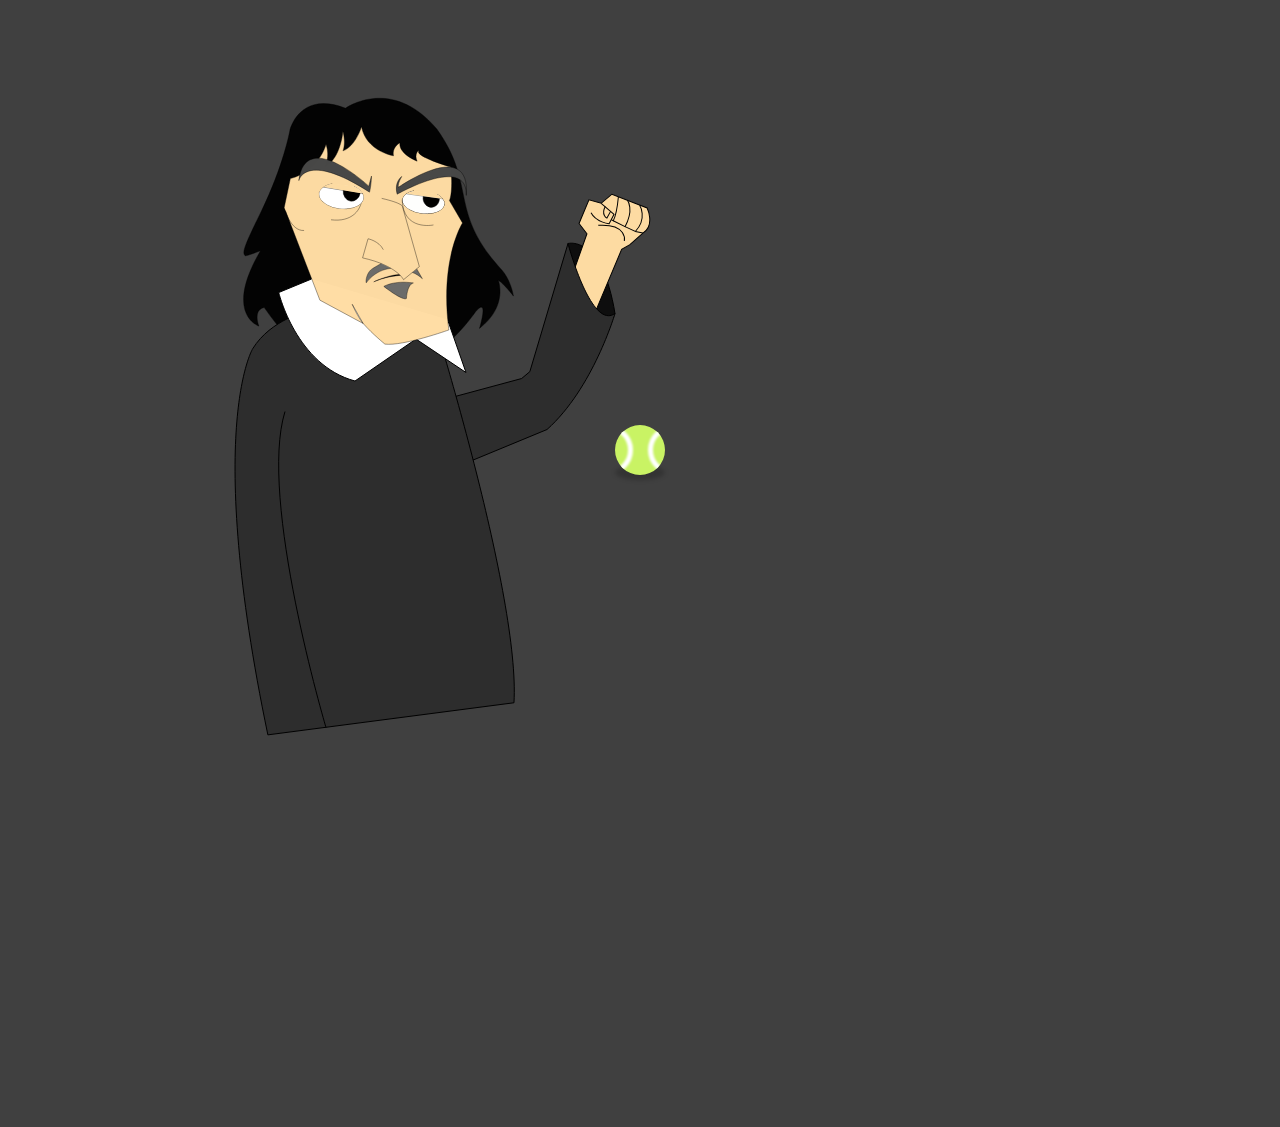
<file: DescartesSVG/reflexão/index.html>
<!DOCTYPE html>
<html lang="en">
  <head>
    <meta charset="UTF-8">
    <link rel="stylesheet" href="index.css">
  </head>
  <body>
    <svg
      xmlns:dc="http://purl.org/dc/elements/1.1/"
      xmlns:cc="http://creativecommons.org/ns#"
      xmlns:rdf="http://www.w3.org/1999/02/22-rdf-syntax-ns#"
      xmlns:svg="http://www.w3.org/2000/svg"
      xmlns="http://www.w3.org/2000/svg"
      xmlns:sodipodi="http://sodipodi.sourceforge.net/DTD/sodipodi-0.dtd"
      xmlns:inkscape="http://www.inkscape.org/namespaces/inkscape"
      width="210mm"
      height="297mm"
      viewBox="0 0 210 297"
      version="1.1"
      id="svg6833"
      inkscape:version="0.92.1 r15371"
      sodipodi:docname="Descartes_CorpoInteiro.svg">
      <defs
	id="defs6827" />
      <sodipodi:namedview
	id="base"
	pagecolor="#ffffff"
	bordercolor="#666666"
	borderopacity="1.0"
	inkscape:pageopacity="0.0"
	inkscape:pageshadow="2"
	inkscape:zoom="1"
	inkscape:cx="439.26844"
	inkscape:cy="694.39369"
	inkscape:document-units="mm"
	inkscape:current-layer="layer1"
	showgrid="false"
	inkscape:window-width="1920"
	inkscape:window-height="983"
	inkscape:window-x="0"
	inkscape:window-y="27"
	inkscape:window-maximized="1" />
      <metadata
	id="metadata6830">
	<rdf:RDF>
	  <cc:Work
            rdf:about="">
            <dc:format>image/svg+xml</dc:format>
            <dc:type
              rdf:resource="http://purl.org/dc/dcmitype/StillImage" />
            <dc:title />
	  </cc:Work>
	</rdf:RDF>
      </metadata>
      <g
	inkscape:label="Camada 1"
	inkscape:groupmode="layer"
	id="layer1">
	<g
	  id="braco"
	  inkscape:label="braco">
	  <path
            sodipodi:nodetypes="cc"
            inkscape:connector-curvature="0"
            id="path7657"
            d="m 150.28333,64.43125 c 0,0 9.01943,-2.451581 12.43542,18.520831 C 156.02871,99.397403 150.28333,64.43125 150.28333,64.43125 Z"
            style="fill:#0e0e0e;fill-opacity:1;fill-rule:evenodd;stroke:#000000;stroke-width:0.26458332px;stroke-linecap:butt;stroke-linejoin:miter;stroke-opacity:1" />
	  <g
            transform="rotate(-4.6210497,204.53325,98.800029)"
            id="g7698">
            <path
              style="fill:#fddba2;fill-opacity:1;fill-rule:evenodd;stroke:#000000;stroke-width:0.26458332px;stroke-linecap:butt;stroke-linejoin:miter;stroke-opacity:1"
              d="m 150.56591,75.596598 7.87135,-17.594791 -1.86285,-2.880059 3.11712,-6.051036 3.14744,1.191431 3.02843,-2.16092 8.98828,4.383288 c 0,0 1.80806,4.751957 -1.65308,6.529301 l -3.67172,2.768959 -2.28107,1.078513 -11.86602,22.86746 c 0,0 -6.09987,-3.483862 -4.81788,-10.132146 z"
              id="path7659"
              inkscape:connector-curvature="0"
              sodipodi:nodetypes="cccccccccccc" />
            <path
              style="fill:none;fill-rule:evenodd;stroke:#000000;stroke-width:0.26458332px;stroke-linecap:butt;stroke-linejoin:miter;stroke-opacity:1"
              d="m 162.83897,50.262143 3.15545,3.19518 -1.49671,2.385383 c 0,0 -3.41437,-0.654812 -4.5369,-3.274052"
              id="path7661"
              inkscape:connector-curvature="0"
              sodipodi:nodetypes="cccc" />
            <path
              style="fill:none;fill-rule:evenodd;stroke:#000000;stroke-width:0.26458332px;stroke-linecap:butt;stroke-linejoin:miter;stroke-opacity:1"
              d="m 167.50521,48.977884 c -0.79375,4.497917 -1.85209,6.151562 -1.85209,6.151562 l -0.52398,-0.327423"
              id="path7663"
              inkscape:connector-curvature="0"
              sodipodi:nodetypes="ccc" />
            <path
              style="fill:none;fill-rule:evenodd;stroke:#000000;stroke-width:0.26458332px;stroke-linecap:butt;stroke-linejoin:miter;stroke-opacity:1"
              d="m 169.85313,50.066341 c 0,0 1.59025,2.572469 -1.21608,6.875507 l -2.98393,-1.812402"
              id="path7669"
              inkscape:connector-curvature="0"
              sodipodi:nodetypes="ccc" />
            <path
              style="fill:none;fill-rule:evenodd;stroke:#000000;stroke-width:0.26458332px;stroke-linecap:butt;stroke-linejoin:miter;stroke-opacity:1"
              d="m 172.94009,51.609821 c 0,0 1.87089,3.554685 -1.6838,6.828737 l -2.61924,-1.49671"
              id="path7671"
              inkscape:connector-curvature="0"
              sodipodi:nodetypes="ccc" />
            <path
              style="fill:none;fill-rule:evenodd;stroke:#000000;stroke-width:0.26458332px;stroke-linecap:butt;stroke-linejoin:miter;stroke-opacity:1"
              d="m 168.14594,60.70701 c 0,0 1.26285,-4.536901 -6.54811,-4.677217"
              id="path7677"
              inkscape:connector-curvature="0" />
            <path
              style="fill:none;fill-rule:evenodd;stroke:#000000;stroke-width:0.26458332px;stroke-linecap:butt;stroke-linejoin:miter;stroke-opacity:1"
              d="m 165.15252,52.603732 -1.12253,1.69549 c 0,0 -1.56141,-0.946822 -0.18709,-3.086962"
              id="path7683"
              inkscape:connector-curvature="0" />
            <path
              style="fill:none;fill-rule:evenodd;stroke:#000000;stroke-width:0.26458332px;stroke-linecap:butt;stroke-linejoin:miter;stroke-opacity:1"
              d="m 171.25629,58.438557 1.94631,0.575254"
              id="path7685"
              inkscape:connector-curvature="0" />
	  </g>
	  <path
            sodipodi:nodetypes="ccccccc"
            inkscape:connector-curvature="0"
            id="path7651"
            d="m 120.38542,104.9125 17.63078,-4.7625 2.17252,-1.819216 10.09461,-33.899534 c 0,0 6.08542,23.018748 12.43542,18.520831 0,0 -5.82084,19.843769 -17.99167,30.691679 l -19.84375,8.20209"
            style="fill:#2d2d2d;fill-opacity:1;fill-rule:evenodd;stroke:#000000;stroke-width:0.26458332px;stroke-linecap:butt;stroke-linejoin:miter;stroke-opacity:1" />
	</g>
	<g
	  id="g179">
	  <path
            sodipodi:nodetypes="ccsccccccccccc"
            inkscape:connector-curvature="0"
            id="path46"
            d="m 68.923245,66.350816 c -4.189065,1.588954 -4.044617,1.300054 -4.044617,1.300054 -1.013522,-0.761238 0.06597,-3.185471 4.17165,-11.558958 6.030365,-12.298844 7.666047,-21.674851 7.666047,-21.674851 0,0 2.454157,-10.538136 14.71569,-5.804419 0,0 12.171005,-8.659521 24.148795,5.52568 10.69191,14.965667 2.89014,21.834415 17.24044,37.33235 2.45566,2.889012 3.03647,6.870792 3.03647,6.870792 0,0 -2.56807,-3.316352 -4.01258,-4.183057 0,0 2.68172,6.803699 -4.97416,12.726178 0,0 2.76209,-9.149958 -1.28253,-4.094185 0.004,-0.0019 -27.026153,40.05009 -55.671471,-1.416718 0,0 -3.024754,0.301967 -1.427083,4.911322 0,0 -9.389295,-3.177912 0.433349,-19.934188"
            style="fill:#030303;fill-opacity:1;fill-rule:evenodd;stroke:#000000;stroke-width:0.10111545px;stroke-linecap:butt;stroke-linejoin:miter;stroke-opacity:1" />
	  <path
            sodipodi:nodetypes="ccccc"
            inkscape:connector-curvature="0"
            id="path7624"
            d="m 114.64277,84.302738 c 0,0 23.00116,73.670492 21.34947,101.638832 l -65.11677,8.4931 C 54.037489,113.61237 66.855817,92.276467 66.855817,92.276467 71.720123,84.418743 81.48612,82.302399 81.48612,82.302399"
            style="fill:#2d2d2d;fill-opacity:1;fill-rule:evenodd;stroke:#000000;stroke-width:0.26458332px;stroke-linecap:butt;stroke-linejoin:miter;stroke-opacity:1" />
	  <path
            inkscape:connector-curvature="0"
            id="path7029"
            d="m 82.417707,73.823956 -8.665104,3.571875 c 0,0 4.564063,19.182291 20.174479,23.415629 L 110.06667,89.698958 123.29583,98.5625 118.40104,84.539583"
            style="fill:#ffffff;fill-opacity:1;fill-rule:evenodd;stroke:#000000;stroke-width:0.26458332px;stroke-linecap:butt;stroke-linejoin:miter;stroke-opacity:1" />
	  <path
            sodipodi:nodetypes="cccccccccccccsccccccccc"
            inkscape:connector-curvature="0"
            id="path10"
            d="m 93.190958,80.506977 c 0,0 1.452974,3.40982 2.896261,5.080122 z m -17.999754,-25.561502 1.63076,-7.68942 c 7.662225,-1.961103 9.435361,-9.073116 9.435361,-9.073116 1.155606,3.322364 -0.269876,5.862643 -0.269876,5.862643 4.189069,-2.02231 4.747846,-9.329459 4.747846,-9.329459 0.866705,3.322364 0,5.200226 0,5.200226 3.322364,-1.155605 4.911322,-6.355831 4.911322,-6.355831 1.300059,6.500279 8.465803,7.663146 8.465803,7.663146 -0.50045,-2.277668 1.72519,-3.459631 1.72519,-3.459631 0,0 -0.82202,2.57115 4.52265,4.882357 -0.9291,-2.218455 0.6905,-3.15948 0.41068,-2.652124 -0.56144,1.017952 3.741,2.737684 8.53383,4.220399 0.61256,7.081237 -0.4016,8.846692 -0.4016,8.846692 l 3.46682,5.922475 c 0,0 -6.06693,9.533743 -3.61127,28.312325 0,0 -12.13385,4.333521 -16.90073,3.755721 0,0 -3.166115,-2.546191 -5.770771,-5.464779 L 84.63758,79.41524 82.263506,73.245013 75.571359,55.852078"
            style="fill:#ffdda4;fill-opacity:0.98832685;fill-rule:evenodd;stroke:#000000;stroke-width:0.10111545px;stroke-linecap:butt;stroke-linejoin:miter;stroke-opacity:1" />
	  <path
            inkscape:connector-curvature="0"
            id="path6745"
            d="m 123.37327,51.69778 c 0.30643,-10.929194 -18.28342,-0.306427 -18.28342,-0.306427 -0.91928,-3.268543 1.2257,-4.69853 1.2257,-4.69853 0,0 -1.12356,1.736413 -0.91928,2.859978 0,0 19.20271,-13.380611 17.977,2.144979 z"
            style="fill:#474746;fill-opacity:0.99533063;fill-rule:evenodd;stroke:#000000;stroke-width:0.10111545px;stroke-linecap:butt;stroke-linejoin:miter;stroke-opacity:1" />
	  <path
            inkscape:connector-curvature="0"
            id="path56"
            d="m 100.99129,52.483552 c 5.63358,1.300058 5.48913,2.166759 5.48913,2.166759 l 4.47797,15.889571 -4.18907,3.466816 c 0,0 -1.73341,-3.755717 -10.833803,-5.778027 l 1.444507,-5.05577 c 0,0 2.889016,0.577804 4.044616,2.889011"
            style="fill:none;fill-rule:evenodd;stroke:#000000;stroke-width:0.10111545px;stroke-linecap:butt;stroke-linejoin:miter;stroke-opacity:1" />
	  <ellipse
            transform="matrix(-0.93466364,-0.35553323,-0.35553323,0.93466364,0,0)"
            ry="2.3112087"
            rx="3.6112649"
            cy="12.883495"
            cx="-122.68819"
            id="path58"
            style="opacity:1;fill:none;fill-opacity:1;stroke:#000000;stroke-width:0;stroke-linecap:round;stroke-linejoin:round;stroke-miterlimit:4;stroke-dasharray:none;stroke-dashoffset:0;stroke-opacity:1;paint-order:stroke markers fill" />
	  <path
            sodipodi:open="true"
            sodipodi:cx="-118.16481"
            sodipodi:cy="39.41684"
            sodipodi:rx="5.5595851"
            sodipodi:ry="3.0297537"
            sodipodi:end="4.0572028"
            sodipodi:start="5.2786125"
            sodipodi:type="arc"
            d="m -115.18238,36.859931 a 5.5595851,3.0297537 0 0 1 2.38905,3.33835 5.5595851,3.0297537 0 0 1 -5.12426,2.245315 5.5595851,3.0297537 0 0 1 -5.47006,-1.988334 5.5595851,3.0297537 0 0 1 1.83535,-3.440819"
            transform="matrix(-0.99259195,-0.12149573,-0.13313274,0.99109822,0,0)"
            id="path876"
            style="opacity:0.98500001;fill:#ffffff;fill-opacity:1;stroke:#000000;stroke-width:0.19109091;stroke-linecap:round;stroke-linejoin:round;stroke-miterlimit:4;stroke-dasharray:none;stroke-dashoffset:0;stroke-opacity:1;paint-order:stroke markers fill" />
	  <path
            sodipodi:nodetypes="cc"
            inkscape:connector-curvature="0"
            id="path878"
            d="m 117.15597,52.609763 -9.6592,-1.344924"
            style="fill:#ffdda4;fill-opacity:1;fill-rule:evenodd;stroke:#000000;stroke-width:0.10111545px;stroke-linecap:butt;stroke-linejoin:miter;stroke-opacity:1" />
	  <path
            transform="scale(-1,1)"
            sodipodi:open="true"
            d="m -111.97353,51.933012 a 2.1757054,2.5127878 0 0 1 -0.81019,2.411098 2.1757054,2.5127878 0 0 1 -2.22339,0.308218 2.1757054,2.5127878 0 0 1 -1.28122,-2.121177"
            sodipodi:end="3.0730583"
            sodipodi:start="6.112805"
            sodipodi:ry="2.5127878"
            sodipodi:rx="2.1757054"
            sodipodi:cy="52.359074"
            sodipodi:cx="-114.11773"
            sodipodi:type="arc"
            id="path880"
            style="opacity:1;fill:#000000;fill-opacity:1;stroke:#000000;stroke-width:0.1146506;stroke-linecap:butt;stroke-linejoin:round;stroke-miterlimit:4;stroke-dasharray:none;stroke-dashoffset:0;stroke-opacity:1;paint-order:stroke markers fill" />
	  <path
            sodipodi:nodetypes="cccc"
            inkscape:connector-curvature="0"
            id="path6503"
            d="m 100.84217,69.72425 c -0.51261,0.319966 -1.018212,0.567482 -2.31979,1.362328 -1.411223,0.833658 -1.885934,3.236108 -1.607207,3.769799 0,0 2.126034,-3.377564 6.531777,-3.865086"
            style="fill:#6b6b69;fill-opacity:0.99533063;fill-rule:nonzero;stroke:#000000;stroke-width:0.08852261px;stroke-linecap:butt;stroke-linejoin:miter;stroke-opacity:1" />
	  <path
            inkscape:connector-curvature="0"
            id="path6531"
            d="m 109.37063,74.869577 c 0,0 -1.53213,0.102142 -1.83856,4.085681 0,0 -0.56178,0.970353 -5.97531,-3.166401 0,0 2.6557,-1.685348 7.81387,-0.91928 z"
            style="fill:#6b6b69;fill-opacity:0.99533063;fill-rule:evenodd;stroke:#000000;stroke-width:0.10111545px;stroke-linecap:butt;stroke-linejoin:miter;stroke-opacity:1" />
	  <path
            sodipodi:nodetypes="cc"
            inkscape:connector-curvature="0"
            id="path6533"
            d="m 75.191204,54.945475 c 0,0 1.625134,6.276814 5.266502,6.036942"
            style="fill:none;fill-rule:evenodd;stroke:#000000;stroke-width:0.10111545px;stroke-linecap:butt;stroke-linejoin:miter;stroke-opacity:1" />
	  <path
            sodipodi:nodetypes="ccc"
            inkscape:connector-curvature="0"
            id="path6643"
            d="m 110.26437,71.141392 1.48382,2.591363 c 0,0 -1.48382,-1.34012 -2.65845,-1.62101"
            style="fill:#6b6b69;fill-opacity:0.99533063;fill-rule:evenodd;stroke:#000000;stroke-width:0.10111545px;stroke-linecap:butt;stroke-linejoin:miter;stroke-opacity:1" />
	  <path
            sodipodi:nodetypes="ccc"
            inkscape:connector-curvature="0"
            id="path6651"
            d="m 105.92176,72.871148 c 0,0 -3.48633,0.122398 -7.023911,1.697295 0,0 3.484911,-1.699446 6.716991,-1.952235"
            style="fill:#000000;fill-opacity:1;fill-rule:evenodd;stroke:#000000;stroke-width:0.10111545px;stroke-linecap:butt;stroke-linejoin:miter;stroke-opacity:1" />
	  <path
            sodipodi:nodetypes="cc"
            inkscape:connector-curvature="0"
            id="path6653"
            d="m 106.40819,52.808567 c 0.21261,8.419386 8.27493,6.710759 8.27493,6.710759"
            style="fill:none;fill-rule:evenodd;stroke:#000000;stroke-width:0.10111545px;stroke-linecap:butt;stroke-linejoin:miter;stroke-opacity:1" />
	  <path
            sodipodi:nodetypes="cc"
            inkscape:connector-curvature="0"
            id="path6655"
            d="m 95.877615,51.188642 c 0.153211,4.748771 -3.0898,7.627987 -8.196899,6.971192"
            style="fill:none;fill-rule:evenodd;stroke:#000000;stroke-width:0.10127468;stroke-linecap:round;stroke-linejoin:miter;stroke-miterlimit:4;stroke-dasharray:none;stroke-opacity:1" />
	  <g
            style="fill:#474746;fill-opacity:0.99533063"
            id="g6749"
            transform="matrix(0.38216864,0,0,0.38216864,59.719898,5.8030518)">
            <path
              sodipodi:nodetypes="ccccc"
              style="fill:#474746;fill-opacity:0.99533063;fill-rule:evenodd;stroke:#000000;stroke-width:0.26458332px;stroke-linecap:butt;stroke-linejoin:miter;stroke-opacity:1"
              d="m 100.91964,106.68899 -1.889878,6.99256 c 0,0 -43.896913,-40.912393 -48.40679,-3.82525 0,0 4.327088,-20.72667 48.951016,7.99126 0,0 1.156662,-4.16601 1.345652,-11.15857 z"
              id="path6743"
              inkscape:connector-curvature="0" />
	  </g>
	  <path
            sodipodi:nodetypes="ccccc"
            inkscape:connector-curvature="0"
            id="path6823"
            d="m 115.33076,51.256409 c 0,0 1.11809,0.476468 1.76713,1.345191 l -9.60112,-1.336761 c 0,0 1.24596,-0.688392 2.38981,-0.828236 z"
            style="fill:#fddba2;fill-opacity:1;fill-rule:evenodd;stroke:none;stroke-width:0.10127468;stroke-linecap:butt;stroke-linejoin:miter;stroke-miterlimit:4;stroke-dasharray:none;stroke-opacity:1" />
	  <g
            transform="rotate(16.710924,90.19254,52.739881)"
            id="g7001">
            <g
              id="g6994">
              <path
		d="m -83.56077,61.857609 a 5.8823881,3.345948 0 0 1 2.43385,3.808177 5.8823881,3.345948 0 0 1 -5.803341,2.349947 5.8823881,3.345948 0 0 1 -5.529544,-2.554638 5.8823881,3.345948 0 0 1 2.8537,-3.712675"
		sodipodi:open="true"
		sodipodi:end="4.2041629"
		sodipodi:start="5.2841009"
		sodipodi:ry="3.345948"
		sodipodi:rx="5.8823881"
		sodipodi:cy="64.671471"
		sodipodi:cx="-86.743568"
		sodipodi:type="arc"
		transform="matrix(-0.989261,0.14615974,0.06565963,0.99784208,0,0)"
		id="path876-3"
		style="opacity:1;fill:#ffffff;fill-opacity:1;stroke:#000000;stroke-width:0.13291726;stroke-linecap:round;stroke-linejoin:round;stroke-miterlimit:4;stroke-dasharray:none;stroke-dashoffset:0;stroke-opacity:1;paint-order:stroke markers fill" />
              <path
		sodipodi:nodetypes="cc"
		inkscape:connector-curvature="0"
		id="path878-6"
		d="m 95.191473,49.61945 -10.30666,1.335829"
		style="fill:none;fill-rule:evenodd;stroke:#000000;stroke-width:0.11703341px;stroke-linecap:butt;stroke-linejoin:miter;stroke-opacity:1" />
            </g>
            <path
              style="opacity:1;fill:#000000;fill-opacity:1;stroke:#000000;stroke-width:0.12036082;stroke-linecap:square;stroke-linejoin:round;stroke-miterlimit:4;stroke-dasharray:none;stroke-dashoffset:0;stroke-opacity:1;paint-order:stroke markers fill"
              id="path880-7"
              sodipodi:type="arc"
              sodipodi:cx="-78.573631"
              sodipodi:cy="69.584236"
              sodipodi:rx="2.2836254"
              sodipodi:ry="2.638449"
              sodipodi:start="6.2182493"
              sodipodi:end="3.0285001"
              d="m -76.294819,69.413026 a 2.2836254,2.638449 0 0 1 -2.075805,2.799213 2.2836254,2.638449 0 0 1 -2.472045,-2.33025"
              transform="matrix(-0.97371901,0.2277527,0.22748674,0.97378118,0,0)"
              sodipodi:open="true" />
            <path
              style="fill:#fddba2;fill-opacity:1;fill-rule:evenodd;stroke:none;stroke-width:0.10111545px;stroke-linecap:butt;stroke-linejoin:miter;stroke-opacity:1"
              d="m 92.340697,48.482617 c 0,0 1.740694,0.119898 2.850776,1.136833 l -10.303806,1.335405 c 0,0 0.4116,-0.728318 2.159028,-1.640574 z"
              id="path6825"
              inkscape:connector-curvature="0"
              sodipodi:nodetypes="ccccc" />
	  </g>
	  <path
            sodipodi:nodetypes="cc"
            inkscape:connector-curvature="0"
            id="path7628"
            d="m 86.254166,192.48958 c 0,0 -17.991667,-60.58958 -10.847917,-83.60833"
            style="fill:none;fill-rule:evenodd;stroke:#000000;stroke-width:0.26458332px;stroke-linecap:butt;stroke-linejoin:miter;stroke-opacity:1" />
	</g>
      </g>
    </svg>
    <div class="container">
      <div class="ball"></div>
      <div class="shadow"></div>
    </div>  
  </body>
</html>
</file>
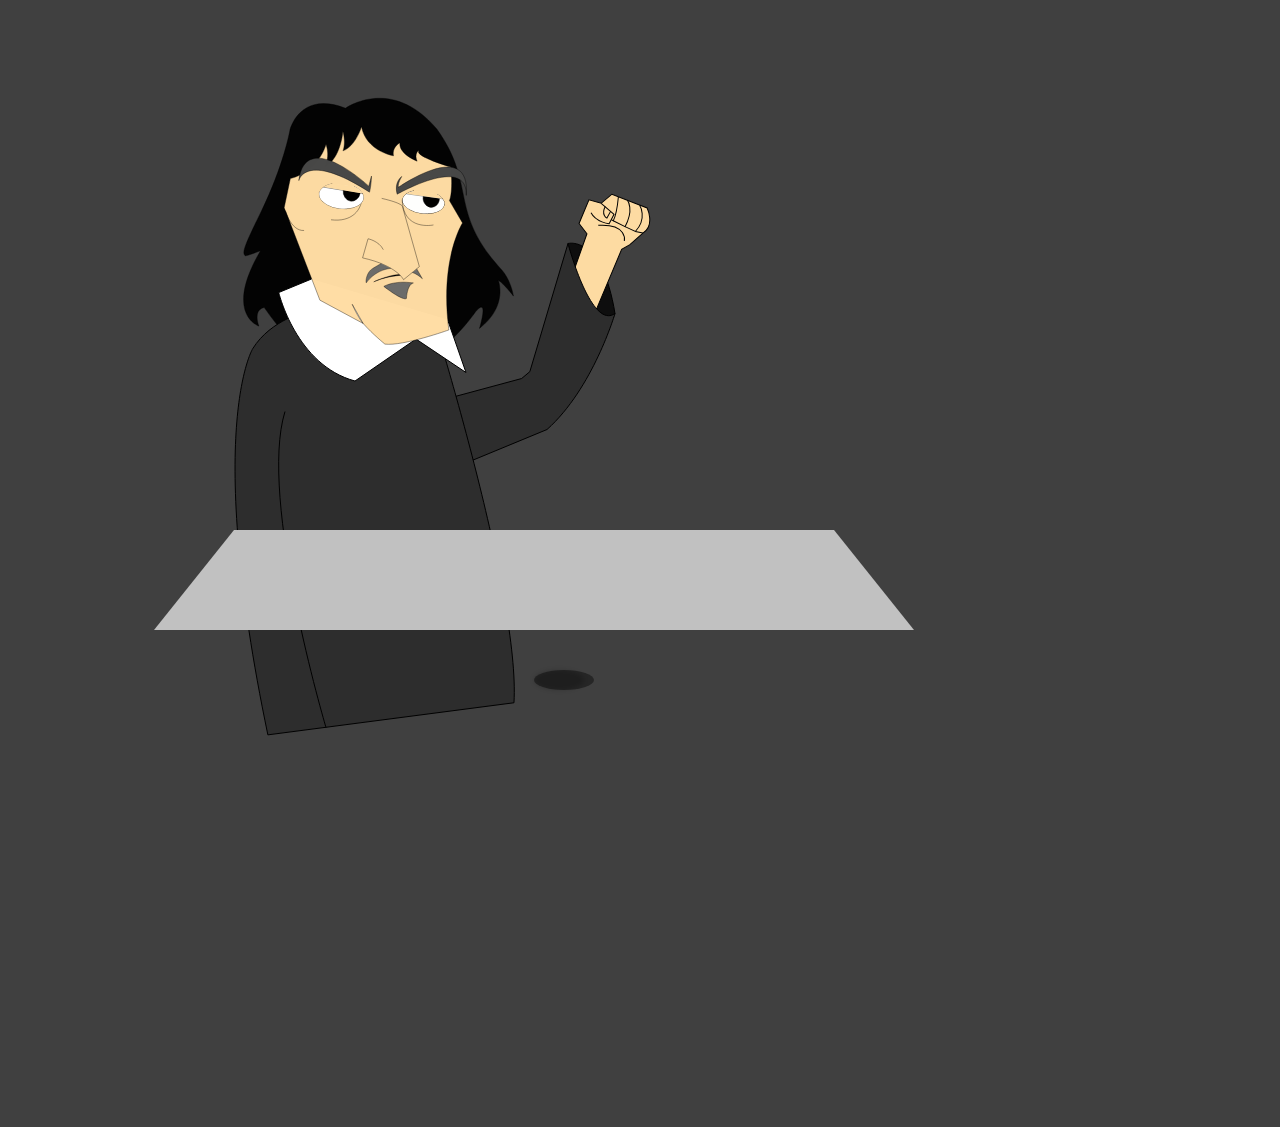
<file: DescartesSVG/refração/index.html>
<!DOCTYPE html>
<html lang="en">
  <head>
    <meta charset="UTF-8">
    <link rel="stylesheet" href="index.css">
  </head>
  <body>
    <svg
      xmlns:dc="http://purl.org/dc/elements/1.1/"
      xmlns:cc="http://creativecommons.org/ns#"
      xmlns:rdf="http://www.w3.org/1999/02/22-rdf-syntax-ns#"
      xmlns:svg="http://www.w3.org/2000/svg"
      xmlns="http://www.w3.org/2000/svg"
      xmlns:sodipodi="http://sodipodi.sourceforge.net/DTD/sodipodi-0.dtd"
      xmlns:inkscape="http://www.inkscape.org/namespaces/inkscape"
      width="210mm"
      height="297mm"
      viewBox="0 0 210 297"
      version="1.1"
      id="svg6833"
      inkscape:version="0.92.1 r15371"
      sodipodi:docname="Descartes_CorpoInteiro.svg">
      <defs
	id="defs6827" />
      <sodipodi:namedview
	id="base"
	pagecolor="#ffffff"
	bordercolor="#666666"
	borderopacity="1.0"
	inkscape:pageopacity="0.0"
	inkscape:pageshadow="2"
	inkscape:zoom="1"
	inkscape:cx="439.26844"
	inkscape:cy="694.39369"
	inkscape:document-units="mm"
	inkscape:current-layer="layer1"
	showgrid="false"
	inkscape:window-width="1920"
	inkscape:window-height="983"
	inkscape:window-x="0"
	inkscape:window-y="27"
	inkscape:window-maximized="1" />
      <metadata
	id="metadata6830">
	<rdf:RDF>
	  <cc:Work
            rdf:about="">
            <dc:format>image/svg+xml</dc:format>
            <dc:type
              rdf:resource="http://purl.org/dc/dcmitype/StillImage" />
            <dc:title />
	  </cc:Work>
	</rdf:RDF>
      </metadata>
      <g
	inkscape:label="Camada 1"
	inkscape:groupmode="layer"
	id="layer1">
	<g
	  id="braco"
	  inkscape:label="braco">
	  <path
            sodipodi:nodetypes="cc"
            inkscape:connector-curvature="0"
            id="path7657"
            d="m 150.28333,64.43125 c 0,0 9.01943,-2.451581 12.43542,18.520831 C 156.02871,99.397403 150.28333,64.43125 150.28333,64.43125 Z"
            style="fill:#0e0e0e;fill-opacity:1;fill-rule:evenodd;stroke:#000000;stroke-width:0.26458332px;stroke-linecap:butt;stroke-linejoin:miter;stroke-opacity:1" />
	  <g
            transform="rotate(-4.6210497,204.53325,98.800029)"
            id="g7698">
            <path
              style="fill:#fddba2;fill-opacity:1;fill-rule:evenodd;stroke:#000000;stroke-width:0.26458332px;stroke-linecap:butt;stroke-linejoin:miter;stroke-opacity:1"
              d="m 150.56591,75.596598 7.87135,-17.594791 -1.86285,-2.880059 3.11712,-6.051036 3.14744,1.191431 3.02843,-2.16092 8.98828,4.383288 c 0,0 1.80806,4.751957 -1.65308,6.529301 l -3.67172,2.768959 -2.28107,1.078513 -11.86602,22.86746 c 0,0 -6.09987,-3.483862 -4.81788,-10.132146 z"
              id="path7659"
              inkscape:connector-curvature="0"
              sodipodi:nodetypes="cccccccccccc" />
            <path
              style="fill:none;fill-rule:evenodd;stroke:#000000;stroke-width:0.26458332px;stroke-linecap:butt;stroke-linejoin:miter;stroke-opacity:1"
              d="m 162.83897,50.262143 3.15545,3.19518 -1.49671,2.385383 c 0,0 -3.41437,-0.654812 -4.5369,-3.274052"
              id="path7661"
              inkscape:connector-curvature="0"
              sodipodi:nodetypes="cccc" />
            <path
              style="fill:none;fill-rule:evenodd;stroke:#000000;stroke-width:0.26458332px;stroke-linecap:butt;stroke-linejoin:miter;stroke-opacity:1"
              d="m 167.50521,48.977884 c -0.79375,4.497917 -1.85209,6.151562 -1.85209,6.151562 l -0.52398,-0.327423"
              id="path7663"
              inkscape:connector-curvature="0"
              sodipodi:nodetypes="ccc" />
            <path
              style="fill:none;fill-rule:evenodd;stroke:#000000;stroke-width:0.26458332px;stroke-linecap:butt;stroke-linejoin:miter;stroke-opacity:1"
              d="m 169.85313,50.066341 c 0,0 1.59025,2.572469 -1.21608,6.875507 l -2.98393,-1.812402"
              id="path7669"
              inkscape:connector-curvature="0"
              sodipodi:nodetypes="ccc" />
            <path
              style="fill:none;fill-rule:evenodd;stroke:#000000;stroke-width:0.26458332px;stroke-linecap:butt;stroke-linejoin:miter;stroke-opacity:1"
              d="m 172.94009,51.609821 c 0,0 1.87089,3.554685 -1.6838,6.828737 l -2.61924,-1.49671"
              id="path7671"
              inkscape:connector-curvature="0"
              sodipodi:nodetypes="ccc" />
            <path
              style="fill:none;fill-rule:evenodd;stroke:#000000;stroke-width:0.26458332px;stroke-linecap:butt;stroke-linejoin:miter;stroke-opacity:1"
              d="m 168.14594,60.70701 c 0,0 1.26285,-4.536901 -6.54811,-4.677217"
              id="path7677"
              inkscape:connector-curvature="0" />
            <path
              style="fill:none;fill-rule:evenodd;stroke:#000000;stroke-width:0.26458332px;stroke-linecap:butt;stroke-linejoin:miter;stroke-opacity:1"
              d="m 165.15252,52.603732 -1.12253,1.69549 c 0,0 -1.56141,-0.946822 -0.18709,-3.086962"
              id="path7683"
              inkscape:connector-curvature="0" />
            <path
              style="fill:none;fill-rule:evenodd;stroke:#000000;stroke-width:0.26458332px;stroke-linecap:butt;stroke-linejoin:miter;stroke-opacity:1"
              d="m 171.25629,58.438557 1.94631,0.575254"
              id="path7685"
              inkscape:connector-curvature="0" />
	  </g>
	  <path
            sodipodi:nodetypes="ccccccc"
            inkscape:connector-curvature="0"
            id="path7651"
            d="m 120.38542,104.9125 17.63078,-4.7625 2.17252,-1.819216 10.09461,-33.899534 c 0,0 6.08542,23.018748 12.43542,18.520831 0,0 -5.82084,19.843769 -17.99167,30.691679 l -19.84375,8.20209"
            style="fill:#2d2d2d;fill-opacity:1;fill-rule:evenodd;stroke:#000000;stroke-width:0.26458332px;stroke-linecap:butt;stroke-linejoin:miter;stroke-opacity:1" />
	</g>
	<g
	  id="g179">
	  <path
            sodipodi:nodetypes="ccsccccccccccc"
            inkscape:connector-curvature="0"
            id="path46"
            d="m 68.923245,66.350816 c -4.189065,1.588954 -4.044617,1.300054 -4.044617,1.300054 -1.013522,-0.761238 0.06597,-3.185471 4.17165,-11.558958 6.030365,-12.298844 7.666047,-21.674851 7.666047,-21.674851 0,0 2.454157,-10.538136 14.71569,-5.804419 0,0 12.171005,-8.659521 24.148795,5.52568 10.69191,14.965667 2.89014,21.834415 17.24044,37.33235 2.45566,2.889012 3.03647,6.870792 3.03647,6.870792 0,0 -2.56807,-3.316352 -4.01258,-4.183057 0,0 2.68172,6.803699 -4.97416,12.726178 0,0 2.76209,-9.149958 -1.28253,-4.094185 0.004,-0.0019 -27.026153,40.05009 -55.671471,-1.416718 0,0 -3.024754,0.301967 -1.427083,4.911322 0,0 -9.389295,-3.177912 0.433349,-19.934188"
            style="fill:#030303;fill-opacity:1;fill-rule:evenodd;stroke:#000000;stroke-width:0.10111545px;stroke-linecap:butt;stroke-linejoin:miter;stroke-opacity:1" />
	  <path
            sodipodi:nodetypes="ccccc"
            inkscape:connector-curvature="0"
            id="path7624"
            d="m 114.64277,84.302738 c 0,0 23.00116,73.670492 21.34947,101.638832 l -65.11677,8.4931 C 54.037489,113.61237 66.855817,92.276467 66.855817,92.276467 71.720123,84.418743 81.48612,82.302399 81.48612,82.302399"
            style="fill:#2d2d2d;fill-opacity:1;fill-rule:evenodd;stroke:#000000;stroke-width:0.26458332px;stroke-linecap:butt;stroke-linejoin:miter;stroke-opacity:1" />
	  <path
            inkscape:connector-curvature="0"
            id="path7029"
            d="m 82.417707,73.823956 -8.665104,3.571875 c 0,0 4.564063,19.182291 20.174479,23.415629 L 110.06667,89.698958 123.29583,98.5625 118.40104,84.539583"
            style="fill:#ffffff;fill-opacity:1;fill-rule:evenodd;stroke:#000000;stroke-width:0.26458332px;stroke-linecap:butt;stroke-linejoin:miter;stroke-opacity:1" />
	  <path
            sodipodi:nodetypes="cccccccccccccsccccccccc"
            inkscape:connector-curvature="0"
            id="path10"
            d="m 93.190958,80.506977 c 0,0 1.452974,3.40982 2.896261,5.080122 z m -17.999754,-25.561502 1.63076,-7.68942 c 7.662225,-1.961103 9.435361,-9.073116 9.435361,-9.073116 1.155606,3.322364 -0.269876,5.862643 -0.269876,5.862643 4.189069,-2.02231 4.747846,-9.329459 4.747846,-9.329459 0.866705,3.322364 0,5.200226 0,5.200226 3.322364,-1.155605 4.911322,-6.355831 4.911322,-6.355831 1.300059,6.500279 8.465803,7.663146 8.465803,7.663146 -0.50045,-2.277668 1.72519,-3.459631 1.72519,-3.459631 0,0 -0.82202,2.57115 4.52265,4.882357 -0.9291,-2.218455 0.6905,-3.15948 0.41068,-2.652124 -0.56144,1.017952 3.741,2.737684 8.53383,4.220399 0.61256,7.081237 -0.4016,8.846692 -0.4016,8.846692 l 3.46682,5.922475 c 0,0 -6.06693,9.533743 -3.61127,28.312325 0,0 -12.13385,4.333521 -16.90073,3.755721 0,0 -3.166115,-2.546191 -5.770771,-5.464779 L 84.63758,79.41524 82.263506,73.245013 75.571359,55.852078"
            style="fill:#ffdda4;fill-opacity:0.98832685;fill-rule:evenodd;stroke:#000000;stroke-width:0.10111545px;stroke-linecap:butt;stroke-linejoin:miter;stroke-opacity:1" />
	  <path
            inkscape:connector-curvature="0"
            id="path6745"
            d="m 123.37327,51.69778 c 0.30643,-10.929194 -18.28342,-0.306427 -18.28342,-0.306427 -0.91928,-3.268543 1.2257,-4.69853 1.2257,-4.69853 0,0 -1.12356,1.736413 -0.91928,2.859978 0,0 19.20271,-13.380611 17.977,2.144979 z"
            style="fill:#474746;fill-opacity:0.99533063;fill-rule:evenodd;stroke:#000000;stroke-width:0.10111545px;stroke-linecap:butt;stroke-linejoin:miter;stroke-opacity:1" />
	  <path
            inkscape:connector-curvature="0"
            id="path56"
            d="m 100.99129,52.483552 c 5.63358,1.300058 5.48913,2.166759 5.48913,2.166759 l 4.47797,15.889571 -4.18907,3.466816 c 0,0 -1.73341,-3.755717 -10.833803,-5.778027 l 1.444507,-5.05577 c 0,0 2.889016,0.577804 4.044616,2.889011"
            style="fill:none;fill-rule:evenodd;stroke:#000000;stroke-width:0.10111545px;stroke-linecap:butt;stroke-linejoin:miter;stroke-opacity:1" />
	  <ellipse
            transform="matrix(-0.93466364,-0.35553323,-0.35553323,0.93466364,0,0)"
            ry="2.3112087"
            rx="3.6112649"
            cy="12.883495"
            cx="-122.68819"
            id="path58"
            style="opacity:1;fill:none;fill-opacity:1;stroke:#000000;stroke-width:0;stroke-linecap:round;stroke-linejoin:round;stroke-miterlimit:4;stroke-dasharray:none;stroke-dashoffset:0;stroke-opacity:1;paint-order:stroke markers fill" />
	  <path
            sodipodi:open="true"
            sodipodi:cx="-118.16481"
            sodipodi:cy="39.41684"
            sodipodi:rx="5.5595851"
            sodipodi:ry="3.0297537"
            sodipodi:end="4.0572028"
            sodipodi:start="5.2786125"
            sodipodi:type="arc"
            d="m -115.18238,36.859931 a 5.5595851,3.0297537 0 0 1 2.38905,3.33835 5.5595851,3.0297537 0 0 1 -5.12426,2.245315 5.5595851,3.0297537 0 0 1 -5.47006,-1.988334 5.5595851,3.0297537 0 0 1 1.83535,-3.440819"
            transform="matrix(-0.99259195,-0.12149573,-0.13313274,0.99109822,0,0)"
            id="path876"
            style="opacity:0.98500001;fill:#ffffff;fill-opacity:1;stroke:#000000;stroke-width:0.19109091;stroke-linecap:round;stroke-linejoin:round;stroke-miterlimit:4;stroke-dasharray:none;stroke-dashoffset:0;stroke-opacity:1;paint-order:stroke markers fill" />
	  <path
            sodipodi:nodetypes="cc"
            inkscape:connector-curvature="0"
            id="path878"
            d="m 117.15597,52.609763 -9.6592,-1.344924"
            style="fill:#ffdda4;fill-opacity:1;fill-rule:evenodd;stroke:#000000;stroke-width:0.10111545px;stroke-linecap:butt;stroke-linejoin:miter;stroke-opacity:1" />
	  <path
            transform="scale(-1,1)"
            sodipodi:open="true"
            d="m -111.97353,51.933012 a 2.1757054,2.5127878 0 0 1 -0.81019,2.411098 2.1757054,2.5127878 0 0 1 -2.22339,0.308218 2.1757054,2.5127878 0 0 1 -1.28122,-2.121177"
            sodipodi:end="3.0730583"
            sodipodi:start="6.112805"
            sodipodi:ry="2.5127878"
            sodipodi:rx="2.1757054"
            sodipodi:cy="52.359074"
            sodipodi:cx="-114.11773"
            sodipodi:type="arc"
            id="path880"
            style="opacity:1;fill:#000000;fill-opacity:1;stroke:#000000;stroke-width:0.1146506;stroke-linecap:butt;stroke-linejoin:round;stroke-miterlimit:4;stroke-dasharray:none;stroke-dashoffset:0;stroke-opacity:1;paint-order:stroke markers fill" />
	  <path
            sodipodi:nodetypes="cccc"
            inkscape:connector-curvature="0"
            id="path6503"
            d="m 100.84217,69.72425 c -0.51261,0.319966 -1.018212,0.567482 -2.31979,1.362328 -1.411223,0.833658 -1.885934,3.236108 -1.607207,3.769799 0,0 2.126034,-3.377564 6.531777,-3.865086"
            style="fill:#6b6b69;fill-opacity:0.99533063;fill-rule:nonzero;stroke:#000000;stroke-width:0.08852261px;stroke-linecap:butt;stroke-linejoin:miter;stroke-opacity:1" />
	  <path
            inkscape:connector-curvature="0"
            id="path6531"
            d="m 109.37063,74.869577 c 0,0 -1.53213,0.102142 -1.83856,4.085681 0,0 -0.56178,0.970353 -5.97531,-3.166401 0,0 2.6557,-1.685348 7.81387,-0.91928 z"
            style="fill:#6b6b69;fill-opacity:0.99533063;fill-rule:evenodd;stroke:#000000;stroke-width:0.10111545px;stroke-linecap:butt;stroke-linejoin:miter;stroke-opacity:1" />
	  <path
            sodipodi:nodetypes="cc"
            inkscape:connector-curvature="0"
            id="path6533"
            d="m 75.191204,54.945475 c 0,0 1.625134,6.276814 5.266502,6.036942"
            style="fill:none;fill-rule:evenodd;stroke:#000000;stroke-width:0.10111545px;stroke-linecap:butt;stroke-linejoin:miter;stroke-opacity:1" />
	  <path
            sodipodi:nodetypes="ccc"
            inkscape:connector-curvature="0"
            id="path6643"
            d="m 110.26437,71.141392 1.48382,2.591363 c 0,0 -1.48382,-1.34012 -2.65845,-1.62101"
            style="fill:#6b6b69;fill-opacity:0.99533063;fill-rule:evenodd;stroke:#000000;stroke-width:0.10111545px;stroke-linecap:butt;stroke-linejoin:miter;stroke-opacity:1" />
	  <path
            sodipodi:nodetypes="ccc"
            inkscape:connector-curvature="0"
            id="path6651"
            d="m 105.92176,72.871148 c 0,0 -3.48633,0.122398 -7.023911,1.697295 0,0 3.484911,-1.699446 6.716991,-1.952235"
            style="fill:#000000;fill-opacity:1;fill-rule:evenodd;stroke:#000000;stroke-width:0.10111545px;stroke-linecap:butt;stroke-linejoin:miter;stroke-opacity:1" />
	  <path
            sodipodi:nodetypes="cc"
            inkscape:connector-curvature="0"
            id="path6653"
            d="m 106.40819,52.808567 c 0.21261,8.419386 8.27493,6.710759 8.27493,6.710759"
            style="fill:none;fill-rule:evenodd;stroke:#000000;stroke-width:0.10111545px;stroke-linecap:butt;stroke-linejoin:miter;stroke-opacity:1" />
	  <path
            sodipodi:nodetypes="cc"
            inkscape:connector-curvature="0"
            id="path6655"
            d="m 95.877615,51.188642 c 0.153211,4.748771 -3.0898,7.627987 -8.196899,6.971192"
            style="fill:none;fill-rule:evenodd;stroke:#000000;stroke-width:0.10127468;stroke-linecap:round;stroke-linejoin:miter;stroke-miterlimit:4;stroke-dasharray:none;stroke-opacity:1" />
	  <g
            style="fill:#474746;fill-opacity:0.99533063"
            id="g6749"
            transform="matrix(0.38216864,0,0,0.38216864,59.719898,5.8030518)">
            <path
              sodipodi:nodetypes="ccccc"
              style="fill:#474746;fill-opacity:0.99533063;fill-rule:evenodd;stroke:#000000;stroke-width:0.26458332px;stroke-linecap:butt;stroke-linejoin:miter;stroke-opacity:1"
              d="m 100.91964,106.68899 -1.889878,6.99256 c 0,0 -43.896913,-40.912393 -48.40679,-3.82525 0,0 4.327088,-20.72667 48.951016,7.99126 0,0 1.156662,-4.16601 1.345652,-11.15857 z"
              id="path6743"
              inkscape:connector-curvature="0" />
	  </g>
	  <path
            sodipodi:nodetypes="ccccc"
            inkscape:connector-curvature="0"
            id="path6823"
            d="m 115.33076,51.256409 c 0,0 1.11809,0.476468 1.76713,1.345191 l -9.60112,-1.336761 c 0,0 1.24596,-0.688392 2.38981,-0.828236 z"
            style="fill:#fddba2;fill-opacity:1;fill-rule:evenodd;stroke:none;stroke-width:0.10127468;stroke-linecap:butt;stroke-linejoin:miter;stroke-miterlimit:4;stroke-dasharray:none;stroke-opacity:1" />
	  <g
            transform="rotate(16.710924,90.19254,52.739881)"
            id="g7001">
            <g
              id="g6994">
              <path
		d="m -83.56077,61.857609 a 5.8823881,3.345948 0 0 1 2.43385,3.808177 5.8823881,3.345948 0 0 1 -5.803341,2.349947 5.8823881,3.345948 0 0 1 -5.529544,-2.554638 5.8823881,3.345948 0 0 1 2.8537,-3.712675"
		sodipodi:open="true"
		sodipodi:end="4.2041629"
		sodipodi:start="5.2841009"
		sodipodi:ry="3.345948"
		sodipodi:rx="5.8823881"
		sodipodi:cy="64.671471"
		sodipodi:cx="-86.743568"
		sodipodi:type="arc"
		transform="matrix(-0.989261,0.14615974,0.06565963,0.99784208,0,0)"
		id="path876-3"
		style="opacity:1;fill:#ffffff;fill-opacity:1;stroke:#000000;stroke-width:0.13291726;stroke-linecap:round;stroke-linejoin:round;stroke-miterlimit:4;stroke-dasharray:none;stroke-dashoffset:0;stroke-opacity:1;paint-order:stroke markers fill" />
              <path
		sodipodi:nodetypes="cc"
		inkscape:connector-curvature="0"
		id="path878-6"
		d="m 95.191473,49.61945 -10.30666,1.335829"
		style="fill:none;fill-rule:evenodd;stroke:#000000;stroke-width:0.11703341px;stroke-linecap:butt;stroke-linejoin:miter;stroke-opacity:1" />
            </g>
            <path
              style="opacity:1;fill:#000000;fill-opacity:1;stroke:#000000;stroke-width:0.12036082;stroke-linecap:square;stroke-linejoin:round;stroke-miterlimit:4;stroke-dasharray:none;stroke-dashoffset:0;stroke-opacity:1;paint-order:stroke markers fill"
              id="path880-7"
              sodipodi:type="arc"
              sodipodi:cx="-78.573631"
              sodipodi:cy="69.584236"
              sodipodi:rx="2.2836254"
              sodipodi:ry="2.638449"
              sodipodi:start="6.2182493"
              sodipodi:end="3.0285001"
              d="m -76.294819,69.413026 a 2.2836254,2.638449 0 0 1 -2.075805,2.799213 2.2836254,2.638449 0 0 1 -2.472045,-2.33025"
              transform="matrix(-0.97371901,0.2277527,0.22748674,0.97378118,0,0)"
              sodipodi:open="true" />
            <path
              style="fill:#fddba2;fill-opacity:1;fill-rule:evenodd;stroke:none;stroke-width:0.10111545px;stroke-linecap:butt;stroke-linejoin:miter;stroke-opacity:1"
              d="m 92.340697,48.482617 c 0,0 1.740694,0.119898 2.850776,1.136833 l -10.303806,1.335405 c 0,0 0.4116,-0.728318 2.159028,-1.640574 z"
              id="path6825"
              inkscape:connector-curvature="0"
              sodipodi:nodetypes="ccccc" />
	  </g>
	  <path
            sodipodi:nodetypes="cc"
            inkscape:connector-curvature="0"
            id="path7628"
            d="m 86.254166,192.48958 c 0,0 -17.991667,-60.58958 -10.847917,-83.60833"
            style="fill:none;fill-rule:evenodd;stroke:#000000;stroke-width:0.26458332px;stroke-linecap:butt;stroke-linejoin:miter;stroke-opacity:1" />
	</g>
      </g>
    </svg>
    <div class="container">
      <div class="ball"></div>
      <div class="paper"></div>
      <div class="shadow"></div>
      <div class="hole"></div>
    </div>
  </body>
</html>
</file>
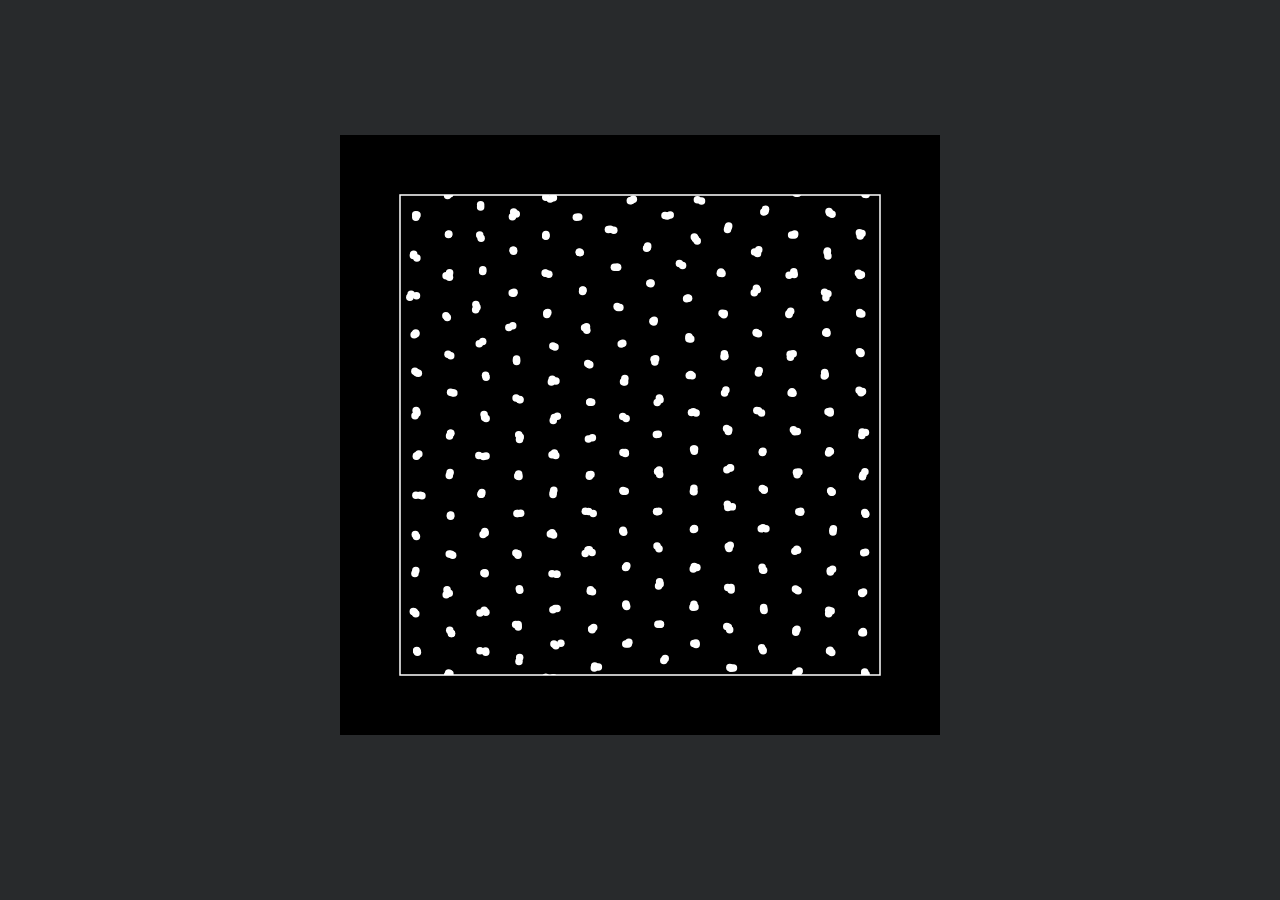
<file: GEMalpha/clusters/index.html>
<!DOCTYPE html>
<html lang="en">
  <head>
    <meta charset="UTF-8">
    <link rel="stylesheet" href="1.css">
  </head>
  <body>
    <object data="1.svg" type="image/svg+xml" class="svgs"></object>
    <object data="2.svg" type="image/svg+xml" class="svgs"></object>
  </body>
</html>
</file>
<file: DescartesSVG/reflexão/index.css>
body {
    margin: 0;
    padding: 0;
    background: #404040;
}
.container {
    position: absolute;
    top: 50%;
    left: 50%;
    transform: translate(-50%, -50%);
}
.ball {
    position: absolute;
    width: 50px;
    height: 50px;
    background: #c9f364;
    border-radius: 50%;
    transform: translate(-50%, -50%);
    overflow: hidden;
    animation: ball 2.5s linear infinite;
}
.ball:before {
    content: '';
    position: absolute;
    width: 100%;
    height: 100%;
    border: 5px solid #fff;
    border-radius: 50%;
    box-sizing: border-box;
    background: transparent;
    left: -65%;
    filter: blur(1px);
}
.ball:after {
    content: '';
    position: absolute;
    width: 100%;
    height: 100%;
    border: 5px solid #fff;
    border-radius: 50%;
    box-sizing: border-box;
    background: transparent;
    right: -65%;
    filter: blur(1px);
}
@keyframes ball {
    0% {
	transform: translate(-50%, -50%) translateX(-300px) translateY(-200px);
    }
    50% {
	transform: translate(-50%, -50%) translateX(0px) translateY(200px);
    }
    100% {
	transform: translate(-50%, -50%) translateX(300px) translateY(-200px);
    }
}
.shadow {
    position: absolute;
    width: 50px;
    height: 15px;
    background: rgba(0,0,0,0.2);
    border-radius: 50%;
    transform: translate(-50%, 100%);
    overflow: hidden;
    filter: blur(2px);
    z-index: -1;
    animation: shadow 2.5s linear infinite;
}
@keyframes shadow {
    0% {
	transform: translate(-50%, 220px) translateX(-300px) scale(1);
    }
    50% {
	transform: translate(-50%, 220px) translateX(0px) scale(0.5);
    }
    100% {
	transform: translate(-50%, 220px) translateX(300px) scale(1);
    }
}

#braco {
    opacity: 1;
    fill: #0000ff;
    transform-origin: 95px 95px;
    animation: animateDescartes 2.5s linear infinite
}

@keyframes animateDescartes {
    0% {
	transform: translateX(0px) rotateZ(0deg);
    }
    20% {
	transform: translateX(0px) rotateZ(85deg);
    }
    50% {
	transform: translateX(0px) rotateZ(85deg);
    }
    75% {
	transform: translateX(0px) rotateZ(85deg);
    }
    100% {
	transform: translateX(0px) rotateZ(85deg);
    }
}
</file>
<file: DescartesSVG/refração/index.css>
body {
    margin: 0;
    padding: 0;
    background: #404040;
}
.container {
    position: absolute;
    top: 70%;
    left: 48%;
    transform: translate(-50%, -50%) translateX(300px);
}

.ball {
    position: absolute;
    width: 50px;
    height: 50px;
    background: #c9f364;
    border-radius: 50%;
    transform: translate(0, -50%);
    overflow: hidden;
    animation: ball 2.5s linear infinite;
}
.ball:before {
    content: '';
    position: absolute;
    width: 100%;
    height: 100%;
    border: 5px solid #fff;
    border-radius: 50%;
    box-sizing: border-box;
    background: transparent;
    left: -65%;
    filter: blur(1px);
}
.ball:after {
    content: '';
    position: absolute;
    width: 100%;
    height: 100%;
    border: 5px solid #fff;
    border-radius: 50%;
    box-sizing: border-box;
    background: transparent;
    right: -65%;
    filter: blur(1px);
}
@keyframes ball {
    0% {
	transform: translate(0, -50%) translateX(-200px) translateY(-300px);
    }
    50% {
	transform: translate(0, -50%) translateX(0px) translateY(40px);
    }
    100% {
	transform: translate(0, -50%) translateX(300px) translateY(200px);
	z-index: -2;
    }
}

.shadow {
    position: absolute;
    width: 50px;
    height: 20px;
    background: rgba(0,0,0,0.2);
    border-radius: 50%;
    transform: translate(0, -50%);
    overflow: hidden;
    filter: blur(2px);
    z-index: -1;
    animation: shadow 2.5s linear infinite;
}
@keyframes shadow {
    0% {
	transform: translate(0, -50%) translateX(-200px) translateY(-50px) scale(1.1);
    }
    50% {
	transform: translate(0, -50%) translateX(0px) translateY(-50px) scale(0.75);
	visibility: hidden;
    }
    100% {
	visibility: hidden;
    }
}

.paper {
    border-bottom: 100px solid #c1c1c1;
    border-left: 80px solid transparent;
    border-right: 80px solid transparent;
    height: 0;
    width: 600px;
    transform: translate(-50%, -50%);
    overflow: hidden;
    z-index: -1;
    animation: paper 2.5s linear infinite;
}
@keyframes paper {
    0% {
	transform: translate(0, -50%) translateX(-300px) translateY(50px);
    }
    50% {
	transform: translate(0, -50%) translateX(-300px) translateY(50px);
    }
    100% {
	transform: translate(0, -50%) translateX(-300px) translateY(50px);
    }
}

.hole {
    position: absolute;
    width: 60px;
    height: 20px;
    background: #262626;
    border-radius: 50%;
    transform: translate(0, -50%);
    overflow: hidden;
    z-index: -2;
    animation: hole 2.5s linear infinite;
}
@keyframes hole {
    0% {
	transform: translate(0, -50%) translateX(0px) translateY(-50px) scale(1);
    }
    100% {
	z-index: -1;
	transform: translate(0, -50%) translateX(0px) translateY(-50px) scale(1);
    }
}

#braco {
    opacity: 1;
    fill: #0000ff;
    transform-origin: 95px 95px;
    animation: animateDescartes 2.5s linear infinite
}

@keyframes animateDescartes {
    0% {
	transform: translateX(0px) rotateZ(0deg);
    }
    25% {
	transform: translateX(0px) rotateZ(85deg);
    }
    50% {
	transform: translateX(0px) rotateZ(85deg);
    }
    75% {
	transform: translateX(0px) rotateZ(85deg);
    }
    100% {
	transform: translateX(0px) rotateZ(85deg);
    }
}
</file>
<file: GEMalpha/clusters/1.css>
body {
    background: #282A2C;
    width: 70%;
    height: 70%;
    margin: auto;
    position:absolute;
    left:0;
    right:0;
    top:0;
    bottom:0;
    max-width: 600px;
}

.svgs {
    position:absolute;    
}

.circlest {
    stroke:#ff0000;
    stroke-width:4;
    opacity:0;
    animation: 7s animateCircleSt infinite;
}

.circle {
    fill:rgba(255,255,255,255);
    opacity:1;
}

.text {
    font-family: monospace;
    text-anchor: middle;
    dominant-baseline: middle;
    fill:rgb(255,255,255);
    opacity:0;
    animation: 7s animateText infinite;
}

@keyframes animateCircleSt {
    0% {
	opacity:1;
	stroke-opacity:0;
	fill-opacity:0;
    }
    30% {
	opacity:1;
	stroke-opacity: 1;
	fill-opacity:0;
    }
    50% {
	opacity:1;
	stroke-opacity: 0;
	fill-opacity:1;
    }
    90% {
	opacity:1;
	stroke-opacity: 0;
	fill-opacity:1;
    }
    100% {
	opacity:1;
	stroke-opacity: 0;
	fill-opacity:0;
    }
}

@keyframes animateText {
    0% {
	opacity: 0;
    }
    30% {
	opacity: 0;
    }
    50% {
	opacity: 1;
    }
    90% {
	opacity: 1;
    }
    100% {
	opacity: 0;
    }
}
</file>
